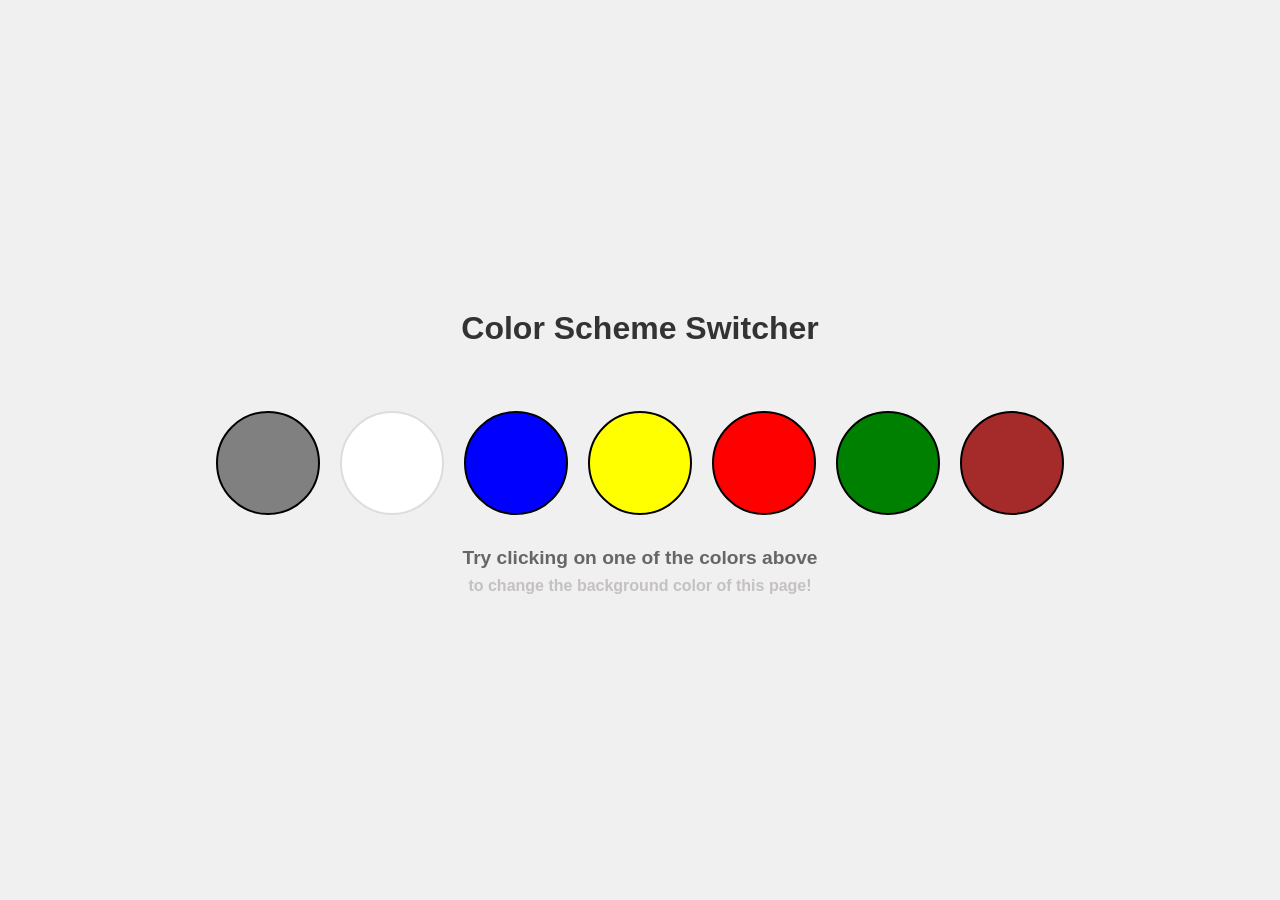
<file: 01_Bg_changer/index.html>
<!DOCTYPE html>
<html lang="en">
  <head>
    <meta charset="UTF-8" />
    <meta name="viewport" content="width=device-width, initial-scale=1.0" />
    <meta http-equiv="X-UA-Compatible" content="ie=edge" />
    <link rel="stylesheet" href="style.css" />
    <title>JavaScript Background Color Switcher</title>
  </head>
  <body>
    <h1>Color Scheme Switcher</h1>
    <div class="button-container">
      <span class="button" id="grey"></span>
      <span class="button" id="white"></span>
      <span class="button" id="blue"></span>
      <span class="button" id="yellow"></span>
      <span class="button" id="red"></span>
      <span class="button" id="green"></span>
      <span class="button" id="brown"></span>
    </div>
    <h2>
      Try clicking on one of the colors above
      <span> to change the background color of this page!</span>
    </h2>
    <script src="script.js"></script>
  </body>
</html>
</file>
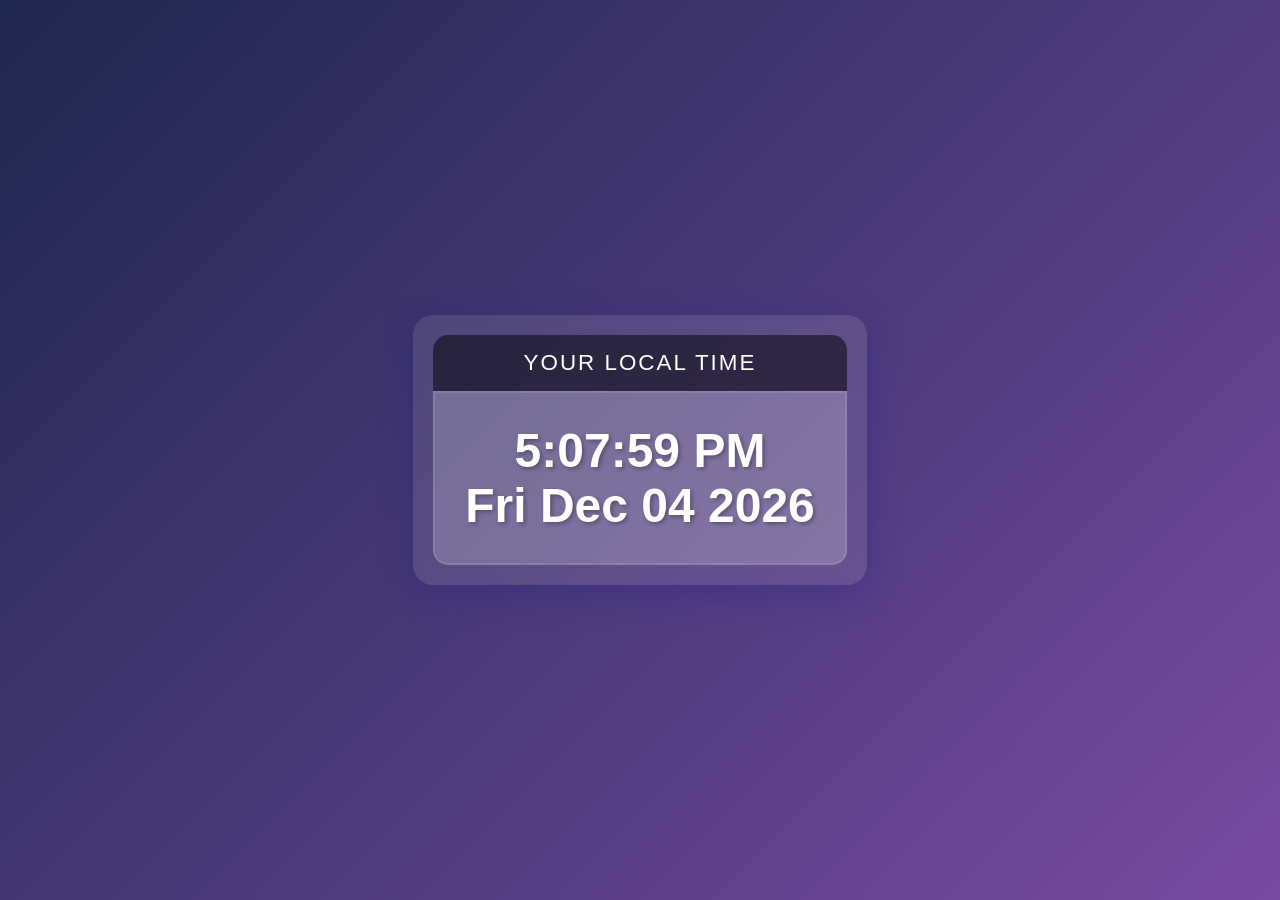
<file: 02_Digital_Clock/index.html>
<!DOCTYPE html>
<html lang="en">
  <head>
    <meta charset="UTF-8" />
    <meta name="viewport" content="width=device-width, initial-scale=1.0" />
    <meta http-equiv="X-UA-Compatible" content="ie=edge" />
    <link rel="stylesheet" href="style.css">
    <title>Your Local Time</title>
  </head>
  <body>
    <div class="center">
      <div id="banner"><span>Your local time</span></div>
      <div id="clock"></div>
    </div>
    <script src="script.js"></script>
  </body>
</html>
</file>
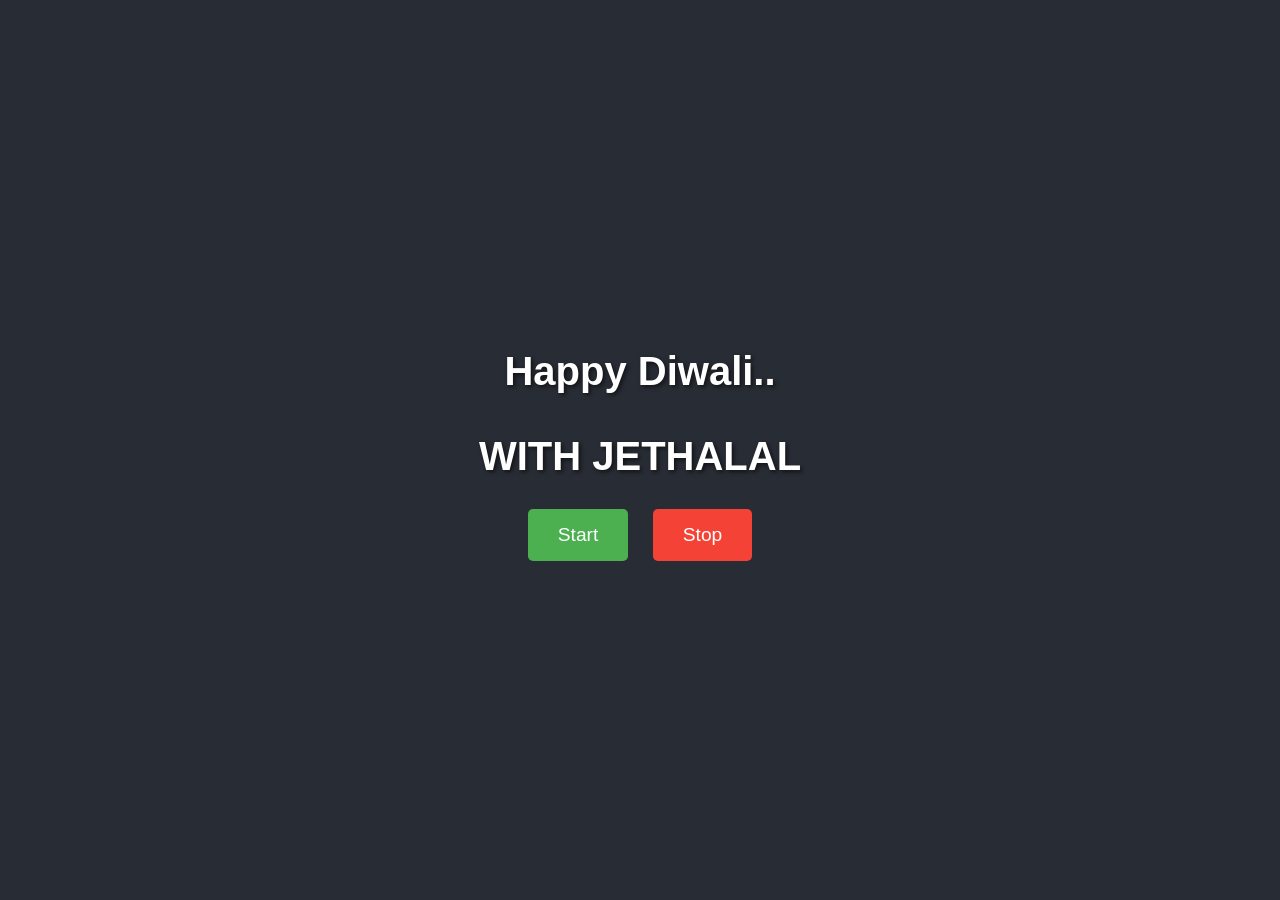
<file: 03_Diwali_jethalal/index.html>
<!DOCTYPE html>
<html lang="en">
<head>
    <meta charset="UTF-8">
    <meta name="viewport" content="width=device-width, initial-scale=1.0">
    <link rel="stylesheet" href="style.css">
    <title>Random - Color</title>
</head>
<body>
    <h1>Happy Diwali.. </h1>
    <h1>WITH JETHALAL</h1>

    <div>
        <button id="start">Start</button>
        <button id="stop">Stop</button>
    </div>
</body>
<script src="script.js"></script>
</html>
</file>
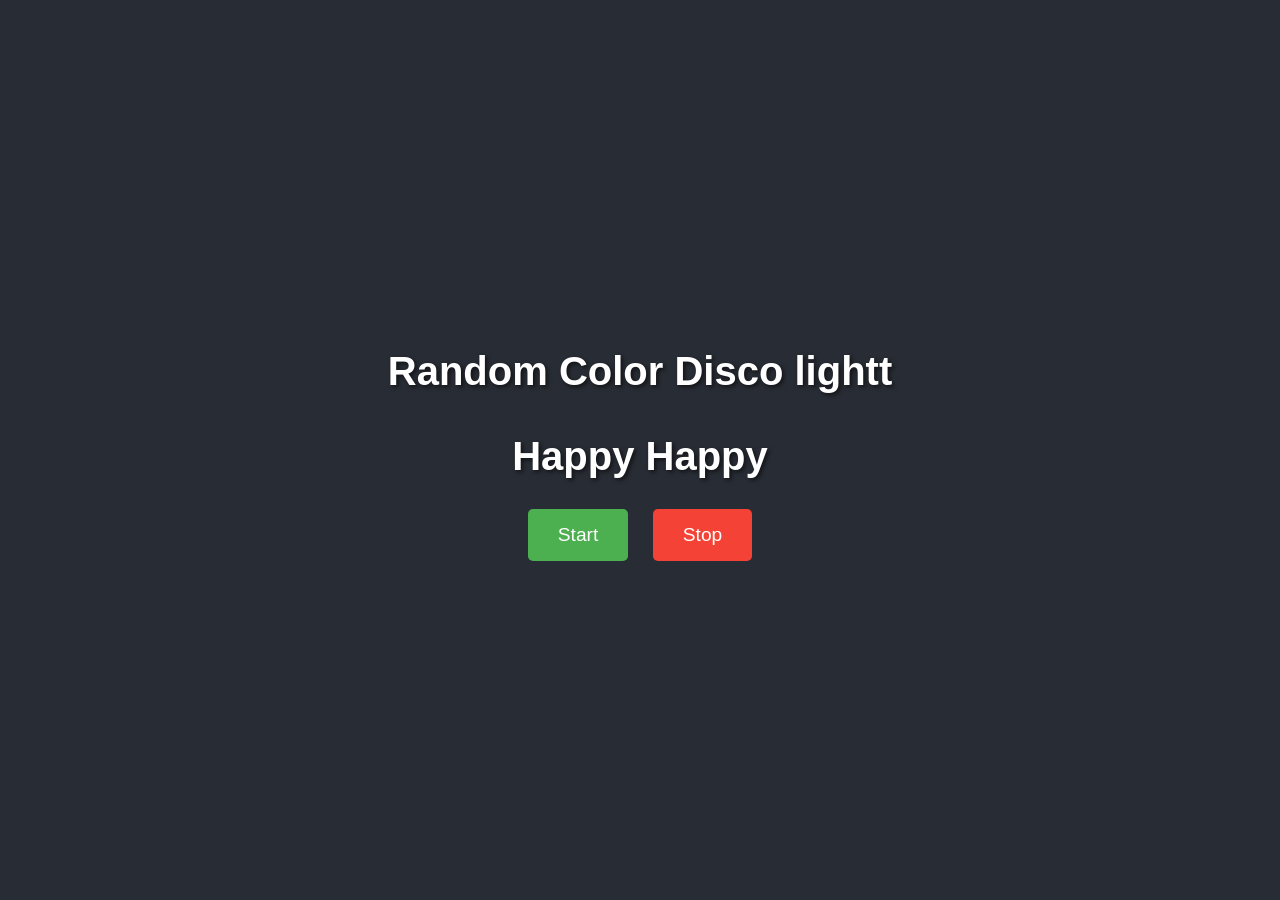
<file: 04_Randomcolor/index.html>
<!DOCTYPE html>
<html lang="en">
<head>
    <meta charset="UTF-8">
    <meta name="viewport" content="width=device-width, initial-scale=1.0">
    <link rel="stylesheet" href="style.css">
    <title>Random - Color</title>
</head>
<body>
    <H1>Random Color Disco lightt </H1>
    <H1>Happy Happy </H1>

    <div>
        <button id="start"> Start</button>
        <button id= "stop"> Stop</button>
    </div>
    
</body>
<script src="script.js"></script>
</html>
</file>
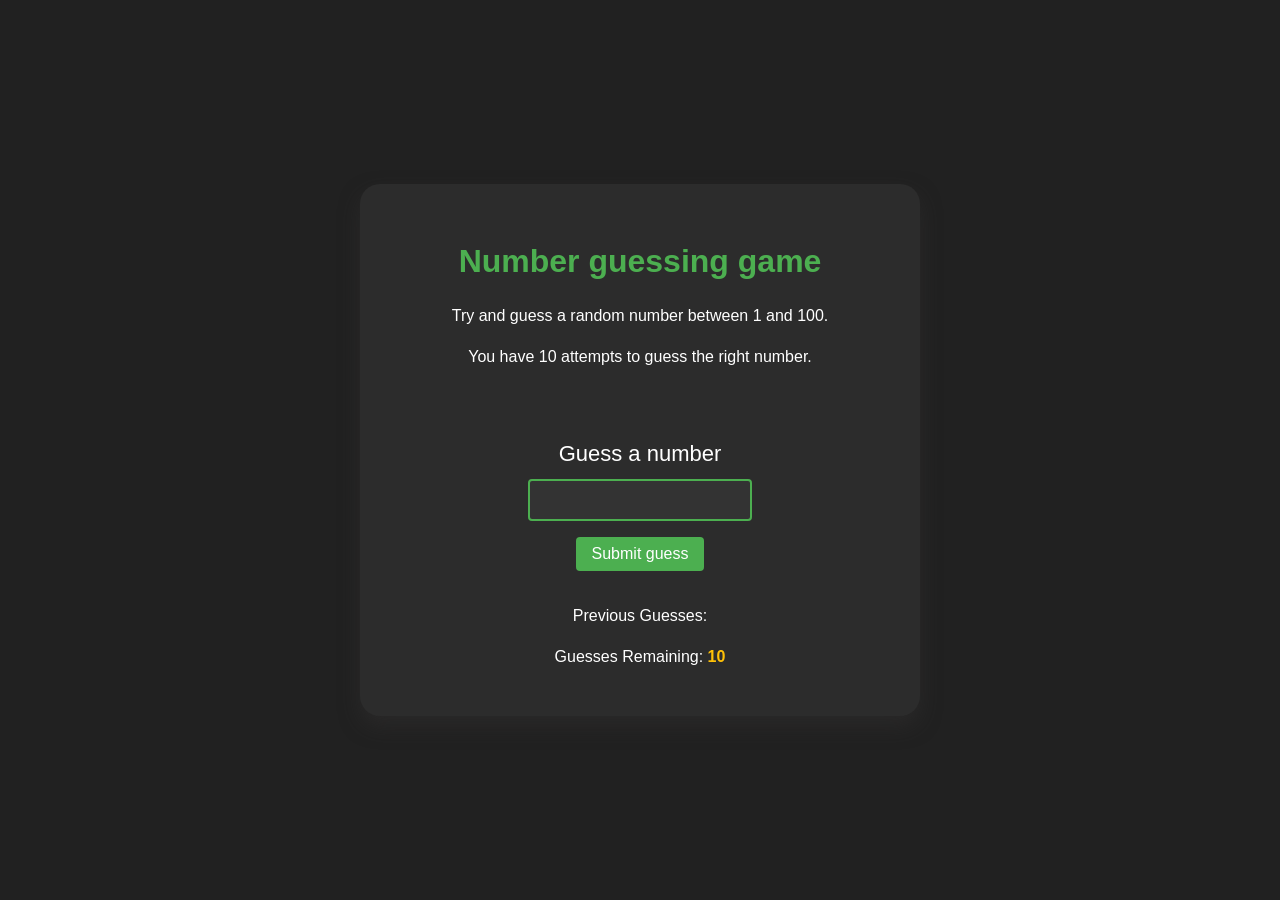
<file: 06_Guess_the_number/index.html>
<!DOCTYPE html>
<html lang="en">
<head>
    <meta charset="UTF-8">
    <meta name="viewport" content="width=device-width, initial-scale=1.0">
    <meta http-equiv="X-UA-Compatible" content="ie=edge">
    <title>Number Guessing Game</title>
    <link rel="stylesheet" href="style.css">

</head>
<body style="background-color:#212121; color:#fff;">
    
    <div id="wrapper">

    <h1>Number guessing game</h1>
    <p>Try and guess a random number between 1 and 100.</p>
    <p>You have 10 attempts to guess the right number.</p>
    </br>
        <form class="form">
            <label for="guessField" id="guess">Guess a number</label>
            <input type="text" id="guessField" class="guessField">
            <input type="submit" id="subt" value="Submit guess" class="guessSubmit">
        </form>

        <div class="resultParas">
            <p >Previous Guesses: <span class="guesses">  </span></p>
            <p >Guesses Remaining: <span class="lastResult">10</span></p>
            <p class="lowOrHi"> </p>
        </div>

    </div>
    <script src="script.js"></script>
</body>
</html>
</file>
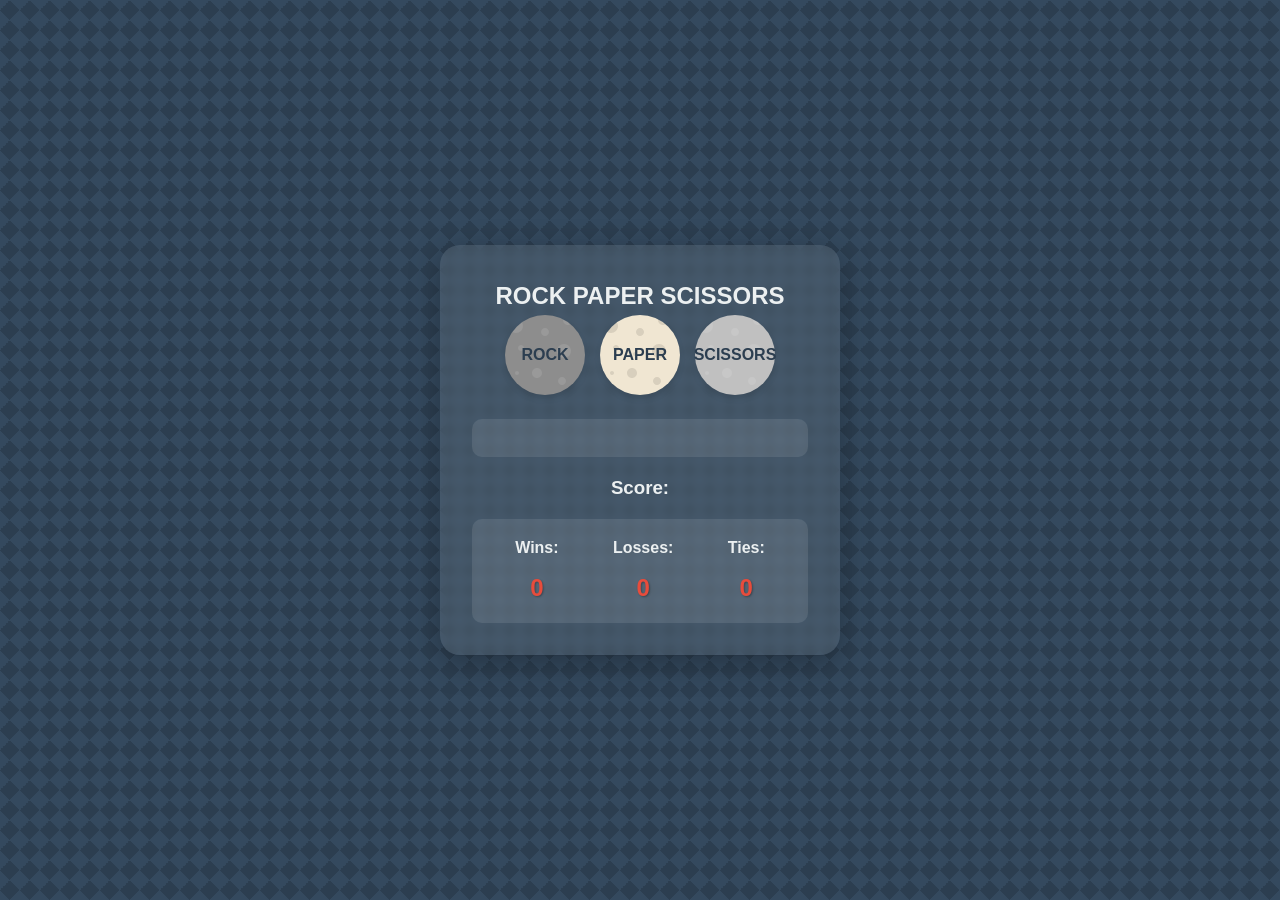
<file: 07_Rock_Paper_Scissor/index.html>
<!DOCTYPE html>
<html lang="en">
<head>
    <meta charset="UTF-8">
    <meta name="viewport" content="width=device-width, initial-scale=1.0">
    <title>Rock Paper Scissors</title>
    <link rel="stylesheet" href="style.css">
</head>
<body>
    <div class="container">
        <h2>ROCK PAPER SCISSORS</h2>

        <div class="buttons">
            <button id="rock">Rock  </button>
            <button id="paper">Paper </button>
            <button id="scissor">Scissors </button>
        </div>
        <h2 id="load"></h2>
        
        <h2 id="result"></h2>
        
        <h3>Score:</h3>
        <div class="score">
            <p>Wins: <span id="wins">0</span></p>
            <p>Losses: <span id="lose">0</span></p>
            <p>Ties: <span id="ties">0</span></p>
        </div>
    </div>

    <script src="script.js"></script>
</body>
</html>
</file>
<file: 01_Bg_changer/style.css>
body {
  font-family: 'Arial', sans-serif;
  margin: 0;
  padding: 0;
  display: flex;
  flex-direction: column;
  justify-content: center;
  align-items: center;
  min-height: 100vh;
  background-color: #f0f0f0;
  transition: background-color 0.3s ease;
}

h1 {
  color: #333;
  margin-bottom: 2rem;
  text-align: center;
}

h2 {
  color: #666;
  font-size: 1.2rem;
  margin-top: 2rem;
  text-align: center;
  max-width: 80%;
}

h2 span {
  display: block;
  font-size: 1rem;
  color: #c5c1c1;
  margin-top: 0.5rem;
}

.button-container {
  display: flex;
  flex-wrap: wrap;
  justify-content: center;
  gap: 20px;
  margin-top: 2rem;
}

.button {
  width: 100px;
  height: 100px;
  border-radius: 50%;
  border: 2px solid black;
  cursor: pointer;
  transition: transform 0.3s ease, box-shadow 0.3s ease;
}

.button:hover, .button:focus {
  transform: scale(1.1);
  box-shadow: 0 6px 8px rgba(0, 0, 0, 0.15);
}

#grey { background-color: grey; }
#white { background-color: #ffffff; border: 2px solid #ddd; }
#blue { background-color: blue; }
#yellow { background-color:yellow; }
#red { background-color: red; }
#green { background-color: green; }
#brown { background-color: brown; }

@media (max-width: 768px) {
  h1 {
      font-size: 1.5rem;
  }

  h2 {
      font-size: 1rem;
  }

  .button {
      width: 80px;
      height: 80px;
  }
}

@media (max-width: 480px) {
  .button-container {
      gap: 10px;
  }

  .button {
      width: 60px;
      height: 60px;
  }
}
</file>
<file: 02_Digital_Clock/style.css>
body {
    font-family: 'Segoe UI', Tahoma, Geneva, Verdana, sans-serif;
    background: linear-gradient(135deg, #1e274e 0%, #764ba2 100%);
    margin: 0;
    padding: 0;
    display: flex;
    justify-content: center;
    align-items: center;
    height: 100vh;
    color: #ffffff;
  }
  
  .center {
    text-align: center;
    background: rgba(255, 255, 255, 0.1);
    backdrop-filter: blur(10px);
    border-radius: 20px;
    padding: 20px;
    box-shadow: 0 8px 32px 0 rgba(31, 38, 135, 0.37);
  }
  
  #banner {
    background-color: rgba(0, 0, 0, 0.5);
    color: #ffffff;
    padding: 15px 30px;
    border-radius: 15px 15px 0 0;
    font-size: 1.4em;
    font-weight: 300;
    letter-spacing: 2px;
    text-transform: uppercase;
  }
  
  #clock {
    background-color: rgba(255, 255, 255, 0.2);
    border: 2px solid rgba(255, 255, 255, 0.1);
    border-radius: 0 0 15px 15px;
    padding: 30px;
    font-size: 3em;
    font-weight: bold;
    color: #ffffff;
    text-shadow: 2px 2px 4px rgba(0, 0, 0, 0.3);
    transition: all 0.3s ease;
  }
  
  #clock:hover {
    transform: scale(1.05);
    box-shadow: 0 0 20px rgba(104, 97, 97, 0.5);
  }
  
  @media (max-width: 600px) {
    .center {
      width: 80%;
    }
  
    #banner {
      font-size: 1.2em;
      padding: 10px 20px;
    }
  
    #clock {
      font-size: 2em;
      padding: 20px;
    }
  }
</file>
<file: 03_Diwali_jethalal/style.css>
/* Reset some default styles */
body {
    margin: 0;
    padding: 0;
    font-family: Arial, sans-serif;
    background-color: #282c34; /* Dark background */
    color: #ffffff; /* White text */
    text-align: center; /* Center align text */
    display: flex;
    flex-direction: column;
    justify-content: center;
    height: 100vh; /* Full viewport height */
}

h1 {
    margin: 20px 0;
    font-size: 2.5em; /* Increase font size for headings */
    text-shadow: 2px 2px 4px rgba(0, 0, 0, 0.6); /* Add a shadow effect */
}

button {
    
    padding: 15px 30px; /* Add padding */
    margin: 10px; /* Add margin */
    border: none; /* Remove default border */
    border-radius: 5px; /* Rounded corners */
    font-size: 1.2em; /* Increase font size for buttons */
    cursor: pointer; /* Change cursor to pointer on hover */
    transition: background-color 0.3s; /* Smooth transition for background color */
}

button#start {
    background-color: #4CAF50; /* Green background */
    color: white; /* White text */
}

button#start:hover {
    background-color: #45a049; /* Darker green on hover */
}

button#stop {
    background-color: #f44336; /* Red background */
    color: white; /* White text */
}

button#stop:hover {
    background-color: #d32f2f; /* Darker red on hover */
}
</file>
<file: 04_Randomcolor/style.css>
/* Reset some default styles */
body {
    margin: 0;
    padding: 0;
    font-family: Arial, sans-serif;
    background-color: #282c34; /* Dark background */
    color: #ffffff; /* White text */
    text-align: center; /* Center align text */
    display: flex;
    flex-direction: column;
    justify-content: center;
    height: 100vh; /* Full viewport height */
}

h1 {
    margin: 20px 0;
    font-size: 2.5em; /* Increase font size for headings */
    text-shadow: 2px 2px 4px rgba(0, 0, 0, 0.6); /* Add a shadow effect */
}

button {
    
    padding: 15px 30px; /* Add padding */
    margin: 10px; /* Add margin */
    border: none; /* Remove default border */
    border-radius: 5px; /* Rounded corners */
    font-size: 1.2em; /* Increase font size for buttons */
    cursor: pointer; /* Change cursor to pointer on hover */
    transition: background-color 0.3s; /* Smooth transition for background color */
}

button#start {
    background-color: #4CAF50; /* Green background */
    color: white; /* White text */
}

button#start:hover {
    background-color: #45a049; /* Darker green on hover */
}

button#stop {
    background-color: #f44336; /* Red background */
    color: white; /* White text */
}

button#stop:hover {
    background-color: #d32f2f; /* Darker red on hover */
}
</file>
<file: 06_Guess_the_number/style.css>
body {
  font-family: 'Segoe UI', Tahoma, Geneva, Verdana, sans-serif;
  background-color: #212121;
  color: #fff;
  line-height: 1.6;
  margin: 0;
  padding: 0;
  display: flex;
  justify-content: center;
  align-items: center;
  min-height: 100vh;
}

#wrapper {
  background-color: #2c2c2c;
  border-radius: 20px;
  box-shadow: 0 10px 20px rgba(50, 48, 48, 0.5);
  padding: 30px;
  max-width: 500px;
  width: 90%;
}

h1 {
  color: #4CAF50;
  text-align: center;
  margin-bottom: 1rem;
}

p {
  text-align: center;
  margin-bottom: 0.5rem;
}

.form {
  display: flex;
  flex-direction: column;
  align-items: center;
  margin-top: 2rem;
}

#guess {
  font-size: 22px;
  margin-bottom: 0.5rem;
}


.guessField {
  padding: 10px;
  font-size: 1rem;
  border: 2px solid #4CAF50;
  border-radius: 4px;
  background-color: #333;
  color: #fff;
  margin-bottom: 1rem;
  width: 100%;
  max-width: 200px;

}

.guessSubmit {
  padding: 0.5rem 1rem;
  font-size: 1rem;
  background-color: #4CAF50;
  color: white;
  border: none;
  border-radius: 4px;
  cursor: pointer;
  transition: background-color 0.3s ease;
}

.guessSubmit:hover {
  background-color: #45a049;
}

.resultParas {
  margin-top: 2rem;
  text-align: center;
}

.guesses, .lastResult {
  font-weight: bold;
  color: #FFC107;
}

.lowOrHi {
  font-size: 1.1rem;
  font-weight: bold;
  margin-top: 1rem;
}

@media (max-width: 480px) {
  #wrapper {
      padding: 1rem;
    }
    
    h1 {
      font-size: 1.5rem;
    }

  .guessField, .guessSubmit {
      font-size: 0.9rem;
  }
}
</file>
<file: 07_Rock_Paper_Scissor/style.css>
:root {
    --rock-color: #8d8d8d;
    --paper-color: #f0e6d2;
    --scissors-color: #c0c0c0;
    --background-color: #2c3e50;
    --text-color: #ecf0f1;
    --button-text-color: #2c3e50;
    --result-background: rgba(236, 240, 241, 0.1);
}

* {
    box-sizing: border-box;
    margin: 0;
    padding: 0;
}

body {
    font-family: 'Arial', sans-serif;
    background-color: var(--background-color);
    background-image: 
        linear-gradient(45deg, #34495e 25%, transparent 25%),
        linear-gradient(-45deg, #34495e 25%, transparent 25%),
        linear-gradient(45deg, transparent 75%, #34495e 75%),
        linear-gradient(-45deg, transparent 75%, #34495e 75%);
    background-size: 20px 20px;
    color: var(--text-color);
    line-height: 1.6;
    display: flex;
    justify-content: center;
    align-items: center;
    min-height: 100vh;
    padding: 20px;
}

.container {
    background-color: rgba(236, 240, 241, 0.1);
    border-radius: 20px;
    padding: 2rem;
    box-shadow: 0 8px 32px 0 rgba(0, 0, 0, 0.3);
    text-align: center;
    max-width: 400px;
    width: 100%;
    backdrop-filter: blur(5px);
}

h1 {
    color: var(--text-color);
    margin-bottom: 1rem;
    font-size: 2rem;
    text-shadow: 2px 2px 4px rgba(0, 0, 0, 0.3);
}

.buttons {
    display: flex;
    justify-content: center;
    gap: 15px;
    margin-bottom: 1.5rem;
}

button {
    border: none;
    color: var(--button-text-color);
    padding: 15px 25px;
    font-size: 1rem;
    cursor: pointer;
    border-radius: 50%;
    transition: all 0.3s ease;
    text-transform: uppercase;
    font-weight: bold;
    box-shadow: 0 4px 6px rgba(0, 0, 0, 0.1);
    width: 80px;
    height: 80px;
    display: flex;
    justify-content: center;
    align-items: center;
}

button:hover {
    transform: translateY(-3px);
    box-shadow: 0 6px 8px rgba(0, 0, 0, 0.15);
}

button:active {
    transform: translateY(1px);
    box-shadow: 0 2px 4px rgba(0, 0, 0, 0.1);
}

#rock {
    background-color: var(--rock-color);
    background-image: url("data:image/svg+xml,%3Csvg width='100' height='100' viewBox='0 0 100 100' xmlns='http://www.w3.org/2000/svg'%3E%3Cpath d='M11 18c3.866 0 7-3.134 7-7s-3.134-7-7-7-7 3.134-7 7 3.134 7 7 7zm48 25c3.866 0 7-3.134 7-7s-3.134-7-7-7-7 3.134-7 7 3.134 7 7 7zm-43-7c1.657 0 3-1.343 3-3s-1.343-3-3-3-3 1.343-3 3 1.343 3 3 3zm63 31c1.657 0 3-1.343 3-3s-1.343-3-3-3-3 1.343-3 3 1.343 3 3 3zM34 90c1.657 0 3-1.343 3-3s-1.343-3-3-3-3 1.343-3 3 1.343 3 3 3zm56-76c1.657 0 3-1.343 3-3s-1.343-3-3-3-3 1.343-3 3 1.343 3 3 3zM12 86c2.21 0 4-1.79 4-4s-1.79-4-4-4-4 1.79-4 4 1.79 4 4 4zm28-65c2.21 0 4-1.79 4-4s-1.79-4-4-4-4 1.79-4 4 1.79 4 4 4zm23-11c2.76 0 5-2.24 5-5s-2.24-5-5-5-5 2.24-5 5 2.24 5 5 5zm-6 60c2.21 0 4-1.79 4-4s-1.79-4-4-4-4 1.79-4 4 1.79 4 4 4zm29 22c2.76 0 5-2.24 5-5s-2.24-5-5-5-5 2.24-5 5 2.24 5 5 5zM32 63c2.76 0 5-2.24 5-5s-2.24-5-5-5-5 2.24-5 5 2.24 5 5 5zm57-13c2.76 0 5-2.24 5-5s-2.24-5-5-5-5 2.24-5 5 2.24 5 5 5zm-9-21c1.105 0 2-.895 2-2s-.895-2-2-2-2 .895-2 2 .895 2 2 2zM60 91c1.105 0 2-.895 2-2s-.895-2-2-2-2 .895-2 2 .895 2 2 2zM35 41c1.105 0 2-.895 2-2s-.895-2-2-2-2 .895-2 2 .895 2 2 2zM12 60c1.105 0 2-.895 2-2s-.895-2-2-2-2 .895-2 2 .895 2 2 2z' fill='%23ffffff' fill-opacity='0.1' fill-rule='evenodd'/%3E%3C/svg%3E");
}

#paper {
    background-color: var(--paper-color);
    background-image: url("data:image/svg+xml,%3Csvg width='100' height='100' viewBox='0 0 100 100' xmlns='http://www.w3.org/2000/svg'%3E%3Cpath d='M11 18c3.866 0 7-3.134 7-7s-3.134-7-7-7-7 3.134-7 7 3.134 7 7 7zm48 25c3.866 0 7-3.134 7-7s-3.134-7-7-7-7 3.134-7 7 3.134 7 7 7zm-43-7c1.657 0 3-1.343 3-3s-1.343-3-3-3-3 1.343-3 3 1.343 3 3 3zm63 31c1.657 0 3-1.343 3-3s-1.343-3-3-3-3 1.343-3 3 1.343 3 3 3zM34 90c1.657 0 3-1.343 3-3s-1.343-3-3-3-3 1.343-3 3 1.343 3 3 3zm56-76c1.657 0 3-1.343 3-3s-1.343-3-3-3-3 1.343-3 3 1.343 3 3 3zM12 86c2.21 0 4-1.79 4-4s-1.79-4-4-4-4 1.79-4 4 1.79 4 4 4zm28-65c2.21 0 4-1.79 4-4s-1.79-4-4-4-4 1.79-4 4 1.79 4 4 4zm23-11c2.76 0 5-2.24 5-5s-2.24-5-5-5-5 2.24-5 5 2.24 5 5 5zm-6 60c2.21 0 4-1.79 4-4s-1.79-4-4-4-4 1.79-4 4 1.79 4 4 4zm29 22c2.76 0 5-2.24 5-5s-2.24-5-5-5-5 2.24-5 5 2.24 5 5 5zM32 63c2.76 0 5-2.24 5-5s-2.24-5-5-5-5 2.24-5 5 2.24 5 5 5zm57-13c2.76 0 5-2.24 5-5s-2.24-5-5-5-5 2.24-5 5 2.24 5 5 5zm-9-21c1.105 0 2-.895 2-2s-.895-2-2-2-2 .895-2 2 .895 2 2 2zM60 91c1.105 0 2-.895 2-2s-.895-2-2-2-2 .895-2 2 .895 2 2 2zM35 41c1.105 0 2-.895 2-2s-.895-2-2-2-2 .895-2 2 .895 2 2 2zM12 60c1.105 0 2-.895 2-2s-.895-2-2-2-2 .895-2 2 .895 2 2 2z' fill='%23000000' fill-opacity='0.1' fill-rule='evenodd'/%3E%3C/svg%3E");
}

#scissor {
    background-color: var(--scissors-color);
    background-image: url("data:image/svg+xml,%3Csvg width='100' height='100' viewBox='0 0 100 100' xmlns='http://www.w3.org/2000/svg'%3E%3Cpath d='M11 18c3.866 0 7-3.134 7-7s-3.134-7-7-7-7 3.134-7 7 3.134 7 7 7zm48 25c3.866 0 7-3.134 7-7s-3.134-7-7-7-7 3.134-7 7 3.134 7 7 7zm-43-7c1.657 0 3-1.343 3-3s-1.343-3-3-3-3 1.343-3 3 1.343 3 3 3zm63 31c1.657 0 3-1.343 3-3s-1.343-3-3-3-3 1.343-3 3 1.343 3 3 3zM34 90c1.657 0 3-1.343 3-3s-1.343-3-3-3-3 1.343-3 3 1.343 3 3 3zm56-76c1.657 0 3-1.343 3-3s-1.343-3-3-3-3 1.343-3 3 1.343 3 3 3zM12 86c2.21 0 4-1.79 4-4s-1.79-4-4-4-4 1.79-4 4 1.79 4 4 4zm28-65c2.21 0 4-1.79 4-4s-1.79-4-4-4-4 1.79-4 4 1.79 4 4 4zm23-11c2.76 0 5-2.24 5-5s-2.24-5-5-5-5 2.24-5 5 2.24 5 5 5zm-6 60c2.21 0 4-1.79 4-4s-1.79-4-4-4-4 1.79-4 4 1.79 4 4 4zm29 22c2.76 0 5-2.24 5-5s-2.24-5-5-5-5 2.24-5 5 2.24 5 5 5zM32 63c2.76 0 5-2.24 5-5s-2.24-5-5-5-5 2.24-5 5 2.24 5 5 5zm57-13c2.76 0 5-2.24 5-5s-2.24-5-5-5-5 2.24-5 5 2.24 5 5 5zm-9-21c1.105 0 2-.895 2-2s-.895-2-2-2-2 .895-2 2 .895 2 2 2zM60 91c1.105 0 2-.895 2-2s-.895-2-2-2-2 .895-2 2 .895 2 2 2zM35 41c1.105 0 2-.895 2-2s-.895-2-2-2-2 .895-2 2 .895 2 2 2zM12 60c1.105 0 2-.895 2-2s-.895-2-2-2-2 .895-2 2 .895 2 2 2z' fill='%23ffffff' fill-opacity='0.1' fill-rule='evenodd'/%3E%3C/svg%3E");
}

#result {
    font-size: 1.2rem;
    margin-bottom: 1rem;
    min-height: 2em;
    padding: 10px;
    background-color: var(--result-background);
    border-radius: 10px;
}

.score {
    display: flex;
    justify-content: space-around;
    margin-top: 1rem;
    background-color: var(--result-background);
    border-radius: 10px;
    padding: 1rem;
}

.score p {
    font-weight: bold;
    display: flex;
    flex-direction: column;
    align-items: center;
}

.score span {
    display: block;
    font-size:  1.5rem;
    color: #e74c3c;
    margin-top: 0.5rem;
    text-shadow: 1px 1px 2px rgba(0, 0, 0, 0.3);
}

@media (max-width: 480px) {
    .container {
        padding: 1.5rem;
    }

    h1 {
        font-size: 1.7rem;
    }

    button {
        padding: 12px;
        font-size: 0.9rem;
        width: 60px;
        height: 60px;
    }

    .score {
        flex-direction: column;
        gap: 0.5rem;
    }

    .score p {
        flex-direction: row;
        justify-content: space-between;
    }

    .score span {
        margin-top: 0;
        margin-left: 0.5rem;
    }
}
</file>
